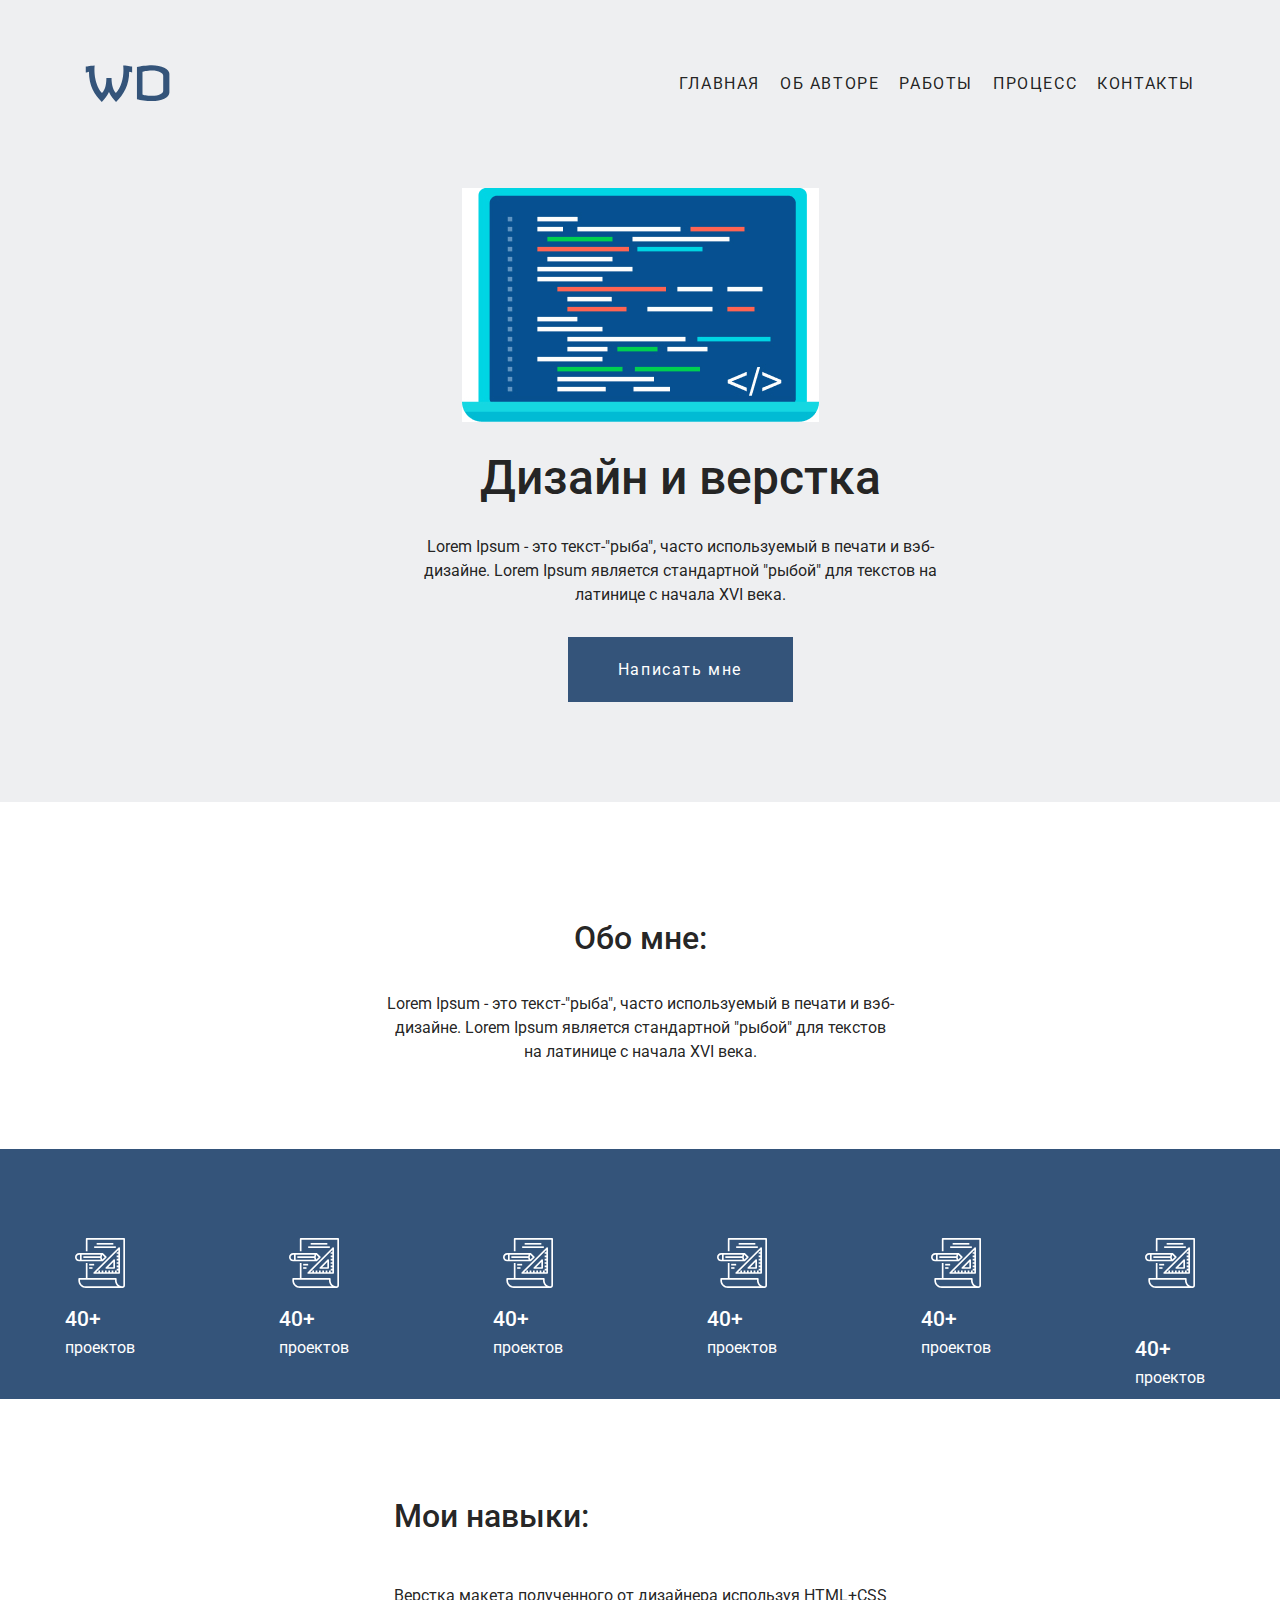
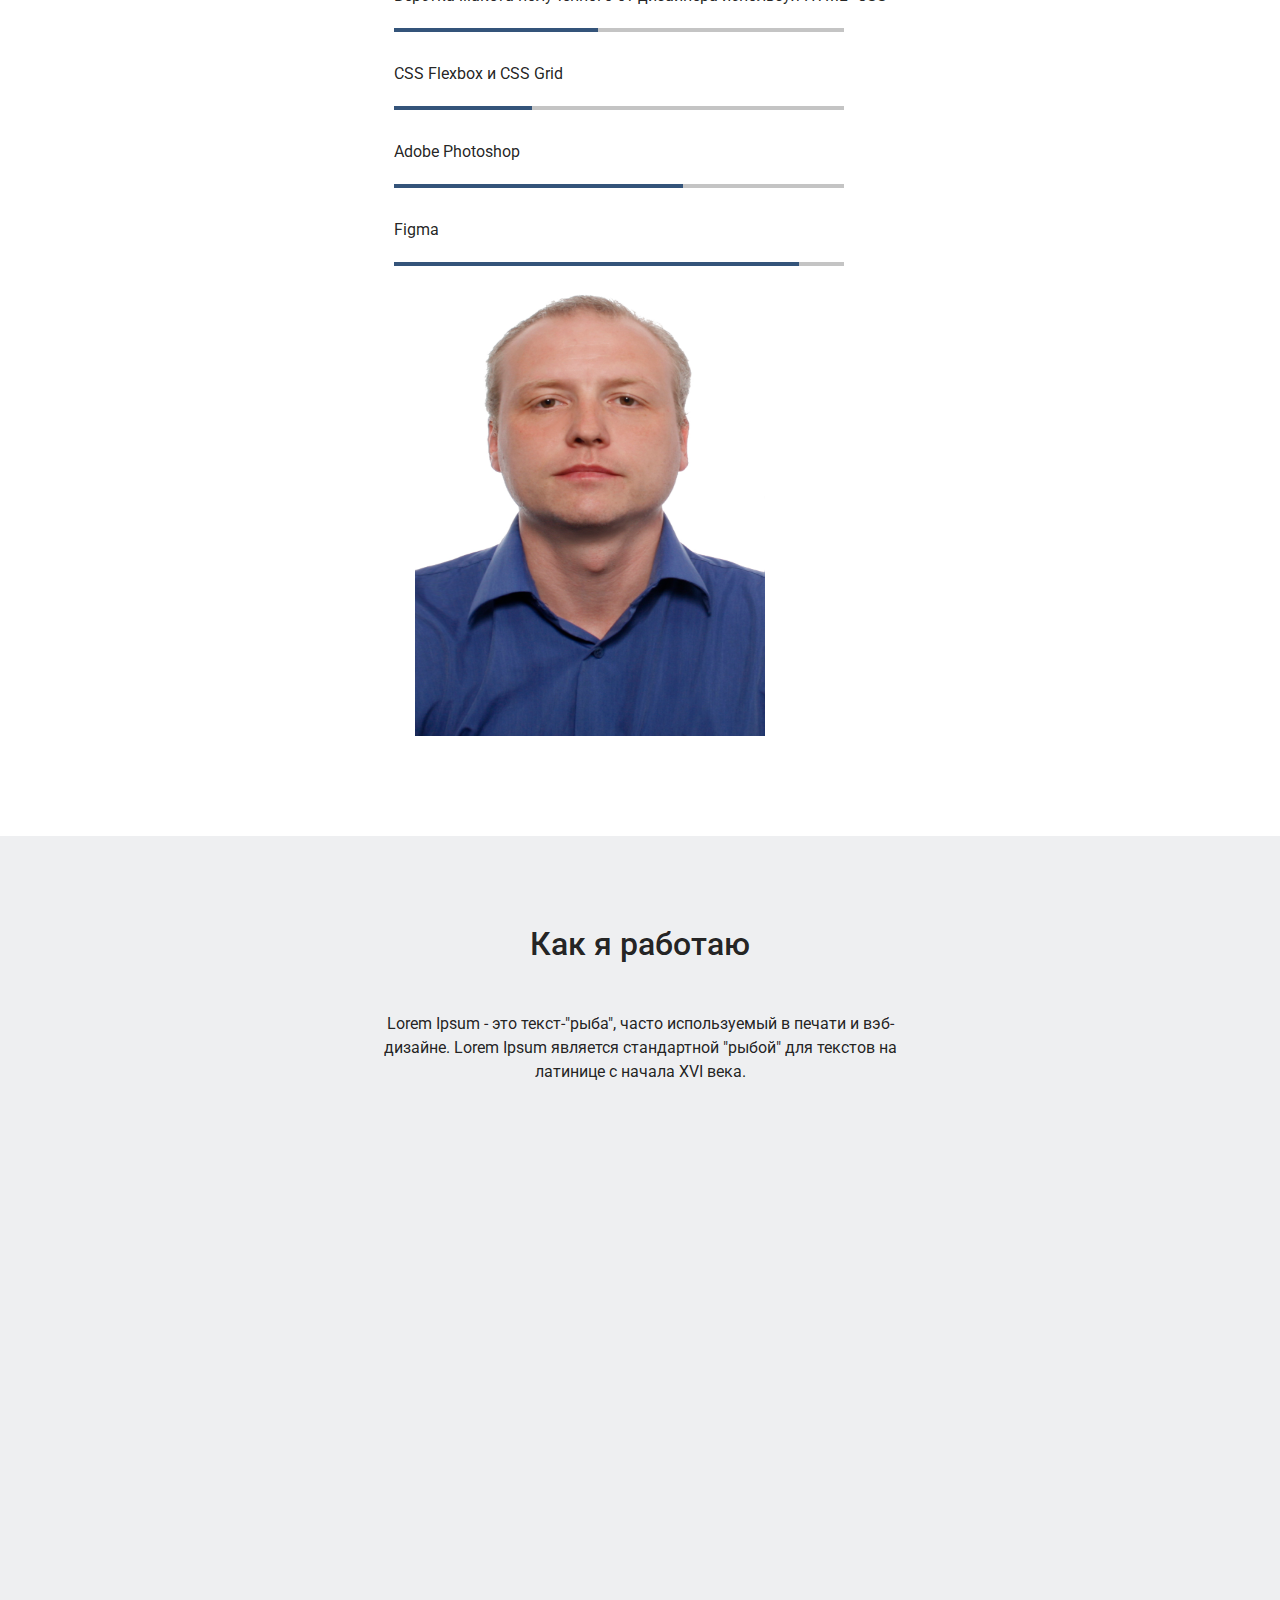
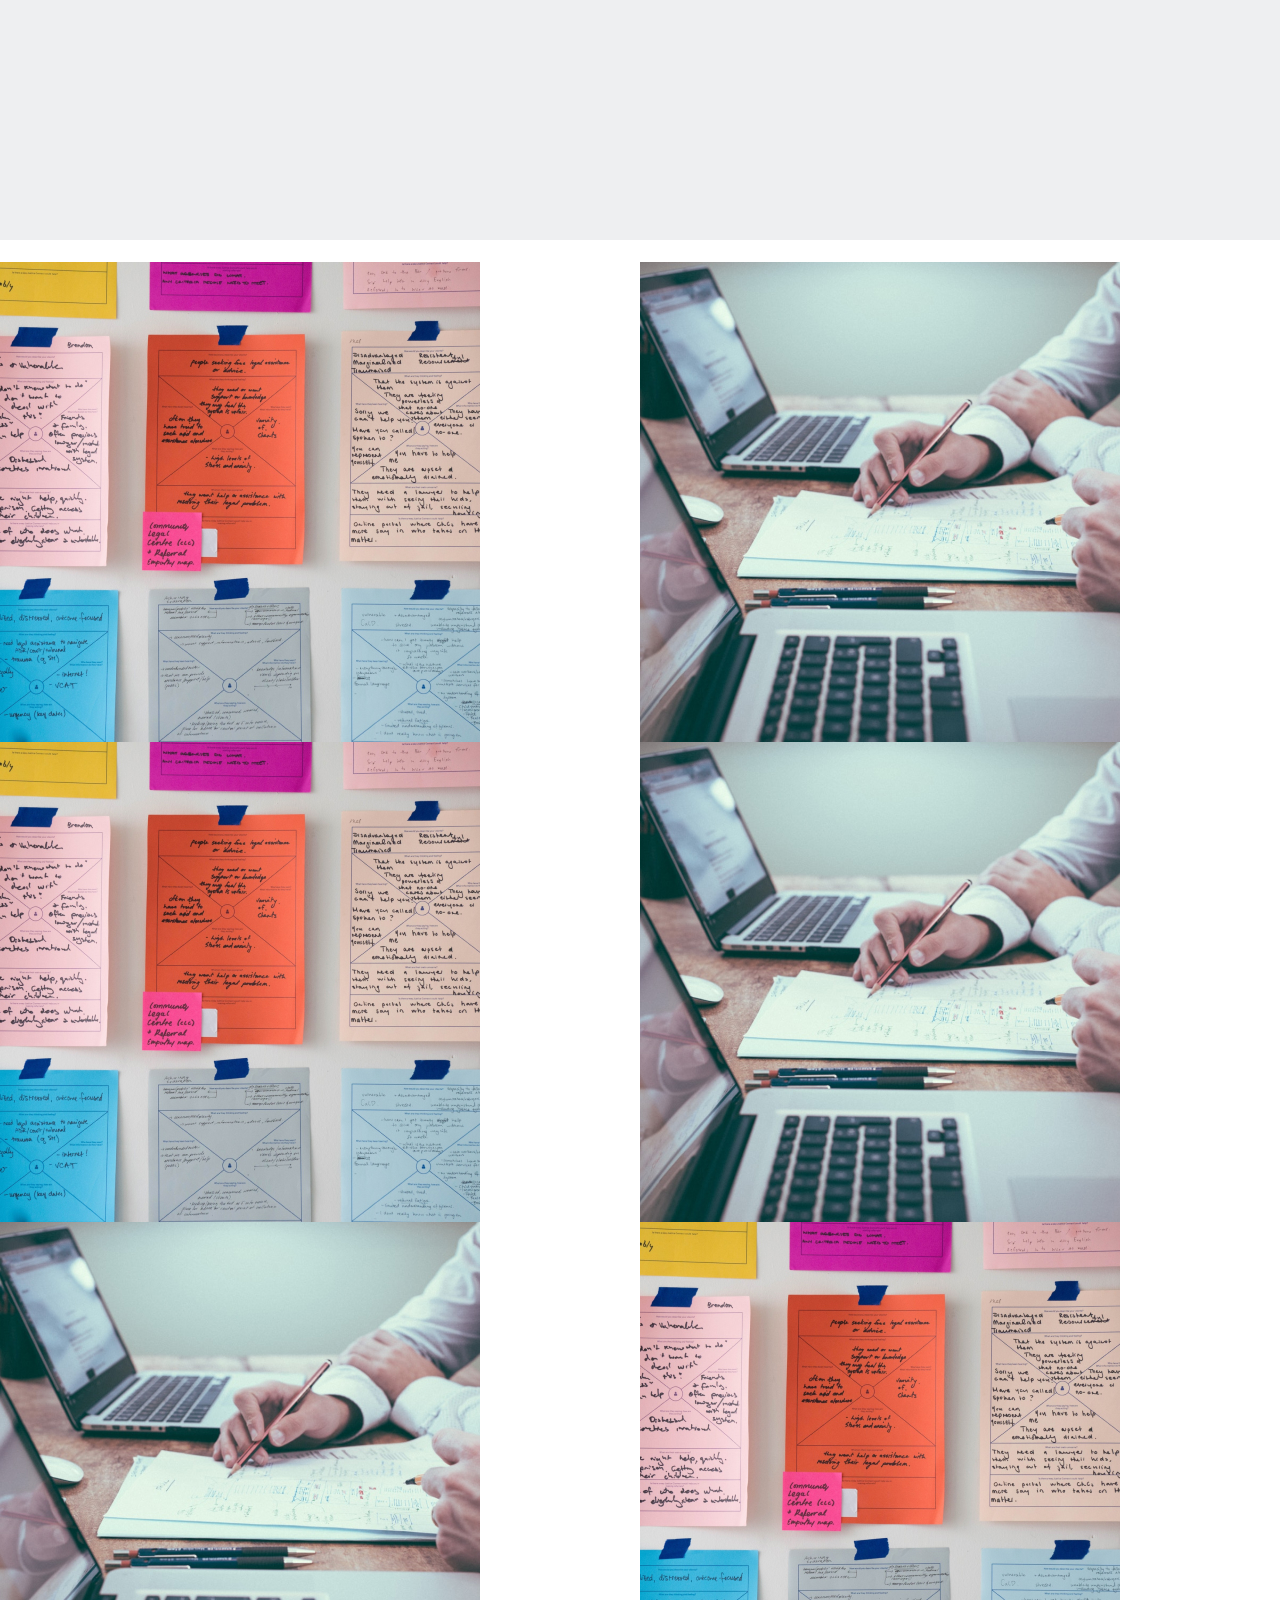
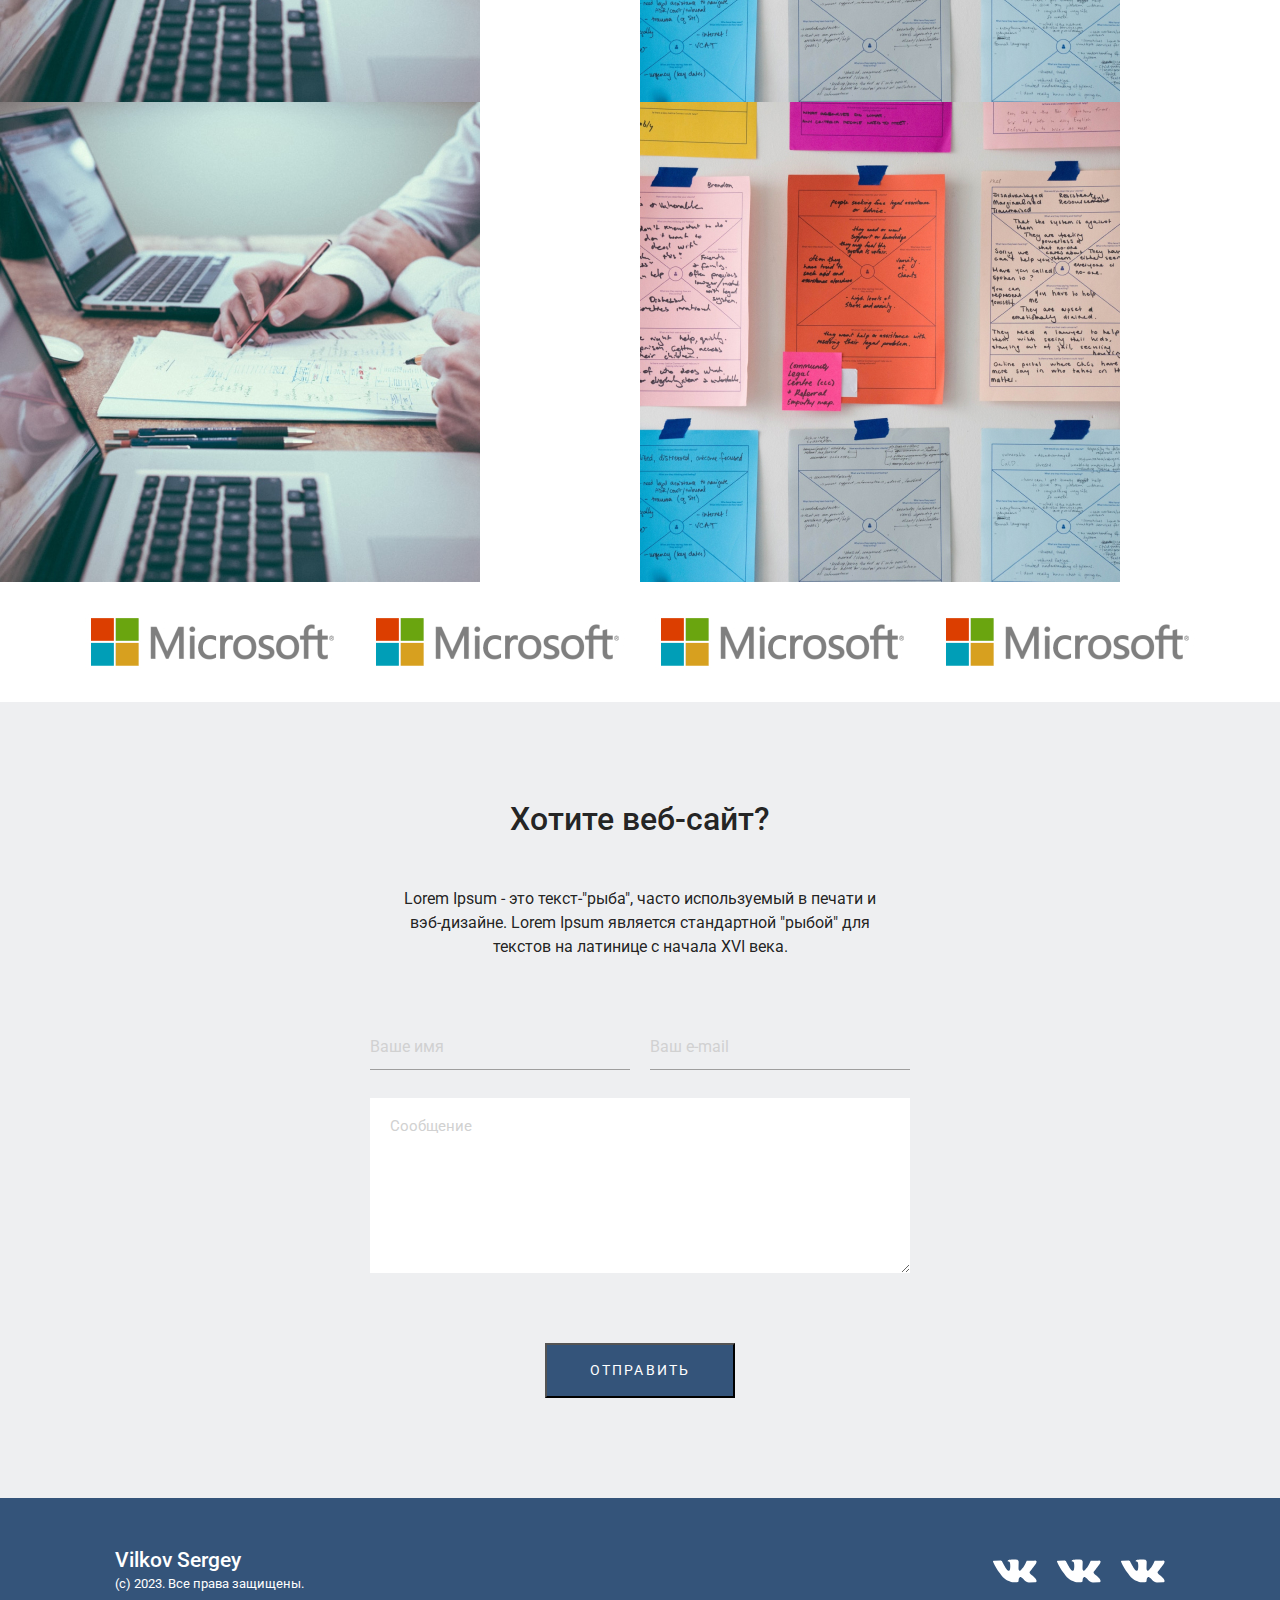
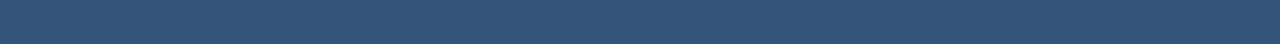
<file: index.html>
<!DOCTYPE html>
<html lang="en">
<head>
  <meta charset="UTF-8">
  <meta http-equiv="X-UA-Compatible" content="IE=edge">
  <meta name="viewport" content="width=device-width, initial-scale=1.0">
  <link rel="preconnect" href="https://fonts.googleapis.com">
  <link rel="preconnect" href="https://fonts.gstatic.com" crossorigin>
  <link href="https://fonts.googleapis.com/css2?family=Roboto:wght@400;500&display=swap" rel="stylesheet">
  <link href="https://fonts.googleapis.com/icon?family=Material+Icons" rel="stylesheet">
  <link rel="stylesheet" href="css/materialize.css">
  <link rel="stylesheet" href="css/style.css">
  <title>Sait_0.0.1_Practika</title>
</head>
<body>
  <!-- HEADER -->
  <header class="header" id="header">
    <div class="container__V">
      <div class="menu__iner">
        <div class="menu__iner_iner">
          <div class="logo">
            <img src="logo/WD.svg" alt="WD">
          </div>
          <ul class="nav">
            <li><a href="#header">Главная</a></li>
            <li><a href="#about-me">Об авторе</a></li>
            <li><a href="#numbers">Работы</a></li>
            <li><a href="#my__job">Процесс</a></li>
            <li><a href="#footer">Контакты</a></li>
          </ul>
        </div>
        <div class="first-screen__button">
          <div class="logo2">
            <img src="img/Frame.jpg" alt="Frame">
          </div>
          <div class="text__title">
            <h1 class="text__h1 text__h1_h1">Дизайн и верстка</h1>
            <p class="text__p text__p_p">Lorem Ipsum - это текст-"рыба", часто используемый в печати и вэб-дизайне. Lorem Ipsum является стандартной "рыбой" для текстов на латинице с начала XVI века.</p>
            
            <!-- Modal Structure -->
            <div id="modal1" class="modal">
            <div class="modal-content">
              <form action="" class="form__request_form">
                <input type="text" placeholder="Ваше имя" class="form__request_name">
                <input type="email" placeholder="Ваш e-mail" class="form__request_email">
                <textarea name="massage" id="massage" placeholder="Сообщение" class="form__request_message"></textarea>
                <button type="submit" class="form__request_btn">ОТПРАВИТЬ</button>
              </form>
            </div>
            <div class="modal-footer">
              <a href="#!" class="modal-close waves-effect waves-green btn-flat">Закрыть</a>
            </div>
            </div>
            <a class="text__title_btn modal-trigger" href="#modal1">Написать мне</a>
          </div>
        </div>
      </div>
    </div>
  </header>
  <!-- ABOUT-ME -->
  <section class="about-me" id="about-me">
    <div class="content">
      <div class="text__h2 about-me_h2">Обо мне:</div>
      <div class="text__p about-me_p">Lorem Ipsum - это текст-"рыба", часто используемый в печати и вэб-дизайне. Lorem Ipsum является стандартной "рыбой" для текстов на латинице с начала XVI века.</div>
    </div>
  </section>
  <!-- NUMBERS -->
  <section class="numbers" id="numbers">
    <div class="container__V">
      <div class="numbers__flex">
        <div class="numbers__item">
          <div class="numbers__logo">
            <img src="logo/project.svg" alt="project" class="numbers__logo_logo">
          </div>
          <div class="numbers__text">
            <h3 class="text__h3 numbers__h3">40+</h3>
            <p class="text__p numbers__p">проектов</p>
          </div>
        </div>
        <div class="numbers__item">
          <div class="numbers__logo">
            <img src="logo/project.svg" alt="project" class="numbers__logo_logo">
          </div>
          <div class="numbers__text">
            <h3 class="text__h3 numbers__h3">40+</h3>
            <p class="text__p numbers__p">проектов</p>
          </div>
        </div>
        <div class="numbers__item">
          <div class="numbers__logo">
            <img src="logo/project.svg" alt="project" class="numbers__logo_logo">
          </div>
          <div class="numbers__text">
            <h3 class="text__h3 numbers__h3">40+</h3>
            <p class="text__p numbers__p">проектов</p>
          </div>
        </div>
        <div class="numbers__item">
          <div class="numbers__logo">
            <img src="logo/project.svg" alt="project" class="numbers__logo_logo">
          </div>
          <div class="numbers__text">
            <h3 class="text__h3 numbers__h3">40+</h3>
            <p class="text__p numbers__p">проектов</p>
          </div>
        </div>
        <div class="numbers__item">
          <div class="numbers__logo">
            <img src="logo/project.svg" alt="project" class="numbers__logo_logo">
          </div>
          <div class="numbers__text">
            <h3 class="text__h3 numbers__h3">40+</h3>
            <p class="text__p numbers__p">проектов</p>
          </div>
        </div>
        <div class="numbers__item">
          <div class="numbers__logo">
            <img src="logo/project.svg" alt="project" class="numbers__logo_logo">
          </div>
          <div class="numbers__text">
            <h3 class="text__h3 numbers__h3">40+</h3>
            <p class="text__p numbers__p">проектов</p>
          </div>
        </div>
      </div>
    </div>
  </section>
  <!-- SKILLS -->
  <section class="skills" id="skills">
    <div class="container__V">
      <div class="skills__flex">
        <div class="skills__flex_list">
          <h2 class="text__h2 skills__h2">Мои навыки:</h2>
          <p class="text__p skills__p">Верстка макета полученного от дизайнера используя HTML+CSS</p>
          <div class="skills__progress_bar">
            <div class="skills__progress_bar_completed" style="width: 50%;"></div>
            <div class="stills__progress_bar_remaining" style="width: 60%;"></div>
          </div>
          <p class="text__p skills__p">CSS Flexbox и CSS Grid</p>
          <div class="skills__progress_bar">
            <div class="skills__progress_bar_completed" style="width: 40%;"></div>
            <div class="stills__progress_bar_remaining" style="width: 90%;"></div>
          </div>
          <p class="text__p skills__p">Adobe Photoshop</p>
          <div class="skills__progress_bar">
            <div class="skills__progress_bar_completed" style="width: 90%;"></div>
            <div class="stills__progress_bar_remaining" style="width: 50%;"></div>
          </div>
          <p class="text__p skills__p">Figma</p>
          <div class="skills__progress_bar">
            <div class="skills__progress_bar_completed" style="width: 90%;"></div>
            <div class="stills__progress_bar_remaining" style="width: 10%;"></div>
          </div>
        </div>
        <img class="skills__img" src="img/МОЕ_ФОТО.jpg" alt="myFoto">
      </div>
    </div>
  </section>
  <!-- MY__JOB -->
  <section class="my__job" id="my__job">
     <div class="container__V">
        <h2 class="text__h2 my__job_h2">Как я работаю</h2>
        <p class="text__p my__job_p">Lorem Ipsum - это текст-"рыба", часто используемый в печати и вэб-дизайне. Lorem Ipsum является стандартной "рыбой" для текстов на латинице с начала XVI века.</p>
        <div class="my__job_video">
          <div class="video-container">
            <iframe width="1110" height="600" src="//www.youtube.com/embed/Q8TXgCzxEnw?rel=0" frameborder="0" allowfullscreen></iframe>
          </div>
        </div>
      </div>
  </section>
  <!-- Projects -->
  <section class="projects">
    <div class="projects__grid">
      <div class="projects__grid_item">
        <img class="projects__img materialboxed" src="img/Rectangle_1.jpg" alt="projects__img">
      </div>
      <div class="projects__grid_item">
        <img class="projects__img materialboxed" src="img/Rectangle_2.jpg" alt="projects__img">
      </div>
      <div class="projects__grid_item">
        <img class="projects__img materialboxed" src="img/Rectangle_1.jpg" alt="projects__img">
      </div>
      <div class="projects__grid_item">
        <img class="projects__img materialboxed" src="img/Rectangle_2.jpg" alt="projects__img">
      </div>
      <div class="projects__grid_item">
        <img class="projects__img materialboxed" src="img/Rectangle_2.jpg" alt="projects__img">
      </div>
      <div class="projects__grid_item">
        <img class="projects__img materialboxed" src="img/Rectangle_1.jpg" alt="projects__img">
      </div>
      <div class="projects__grid_item">
        <img class="projects__img materialboxed" src="img/Rectangle_2.jpg" alt="projects__img">
      </div>
      <div class="projects__grid_item">
        <img class="projects__img materialboxed" src="img/Rectangle_1.jpg" alt="projects__img">
      </div>
    </div>
  </section>
  <!-- Clients -->
  <section class="clients">
    <div class="container__V">
      <div class="clients__flex">
        <img class="clients__img" src="img/clients.jpg" alt="clients__img">
        <img class="clients__img" src="img/clients.jpg" alt="clients__img">
        <img class="clients__img" src="img/clients.jpg" alt="clients__img">
        <img class="clients__img" src="img/clients.jpg" alt="clients__img">
      </div>
    </div>
  </section>
  <!-- Form__request -->
  <section class="form__request" id="form__request">
    <h2 class="text__h2 form__request_h2">Хотите веб-сайт?</h2>
    <p class="text__p form__request_p">Lorem Ipsum - это текст-"рыба", часто используемый в печати и вэб-дизайне. Lorem Ipsum является стандартной "рыбой" для текстов на латинице с начала XVI века.</p>
    <form action="" class="form__request_form">
      <input type="text" placeholder="Ваше имя" class="form__request_name">
      <input type="email" placeholder="Ваш e-mail" class="form__request_email">
      <textarea name="massage" id="massage" placeholder="Сообщение" class="form__request_message"></textarea>
      <button type="submit" class="form__request_btn">ОТПРАВИТЬ</button>
    </form>
  </section>
  <!-- Footer -->
  <footer class="footer" id="footer">
    <div class="container__V">
      <div class="footer__flex">
        <div class="footer__text">
          <p class="footer_name">Vilkov Sergey</p>
          <p class="footer_disk">(с) 2023. Все права защищены.</p>
        </div>
        <div class="footer_social">
          <a href="https://vk.com/vilkov75" target="_blank"><img src="img/vk-social.svg" alt="vk-social"></a>
          <a href="https://vk.com/vilkov75" target="_blank"><img src="img/vk-social.svg" alt="vk-social"></a>
          <a href="https://vk.com/vilkov75" target="_blank"><img src="img/vk-social.svg" alt="vk-social"></a>
        </div>
      </div>
    </div>
  </footer>
  <script type="text/javascript" src="js/materialize.min.js"></script>
  <script type="text/javascript" src="js/main.js"></script>
</body>
</html>
</file>
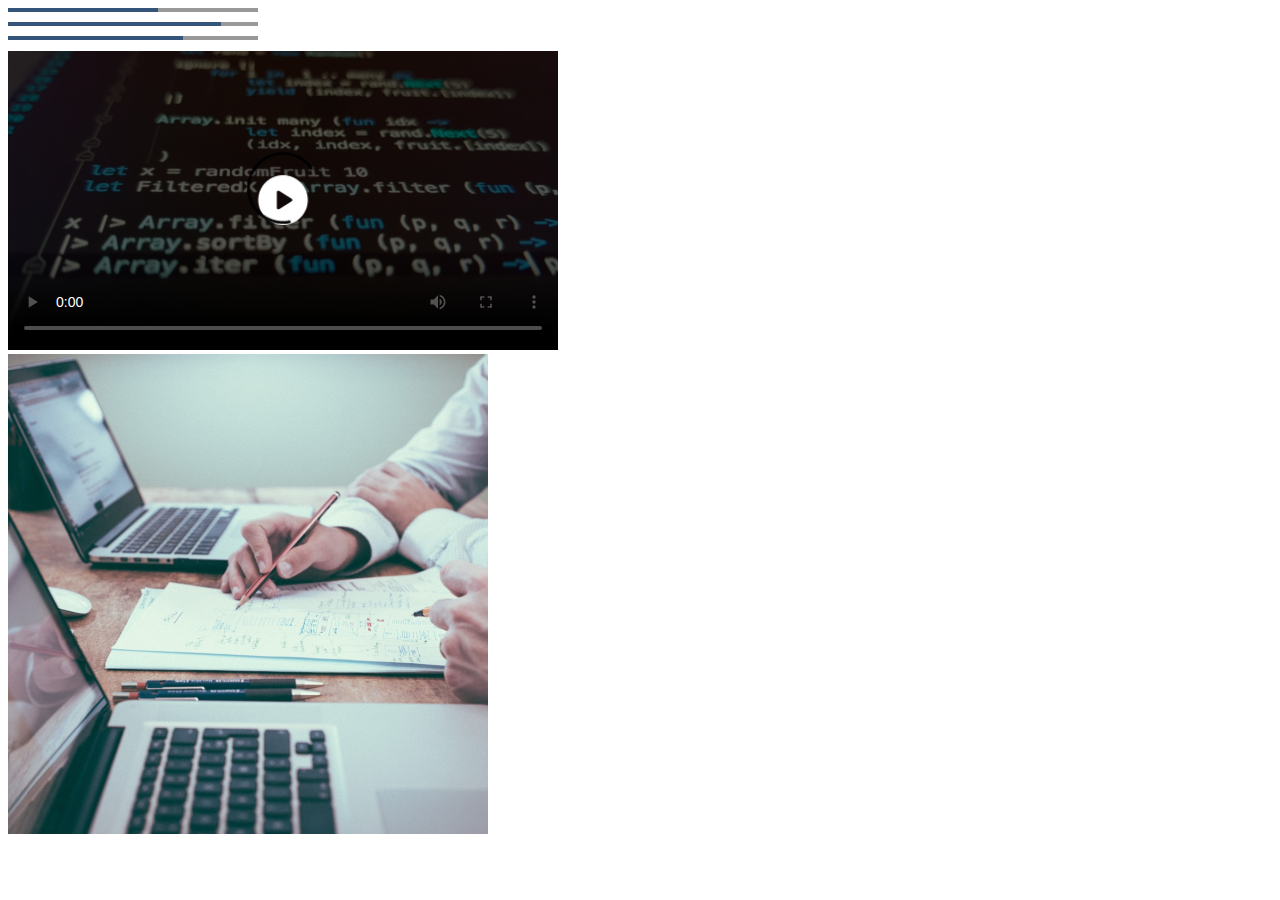
<file: Author/figma-course-examples-master/index.html>
<!DOCTYPE html>
<html lang="en">
<head>
  <meta charset="UTF-8">
  <meta http-equiv="X-UA-Compatible" content="IE=edge">
  <meta name="viewport" content="width=device-width, initial-scale=1.0">
  <title>Document</title>
  <link rel="stylesheet" href="style.css">
</head>
<body>

  <div class="progress-bar">
    <div class="progress-bar-completed" style="width: 60%"></div>
    <div class="progress-bar-remaining" style="width: 40%"></div>
  </div>

  <div class="progress-bar">
    <div class="progress-bar-completed" style="width: 85%"></div>
    <div class="progress-bar-remaining" style="width: 15%"></div>
  </div>

  <div class="progress-bar">
    <div class="progress-bar-completed" style="width: 70%"></div>
    <div class="progress-bar-remaining" style="width: 30%"></div>
  </div>

  <video width="550" height="300" controls poster="bg.png">
    <source src="" type='video/mp4; codecs="avc1.42E01E, mp4a.40.2"'>
    Тег video не поддерживается вашим браузером.
    <a href="">Скачайте видео</a>.
  </video>

  <a href="#">
    <div class="card">
      <img class="card-view-icon" src="view.svg">
      <div class="card-filter"></div>
    </div>
  </a>

</body>
</html>
</file>
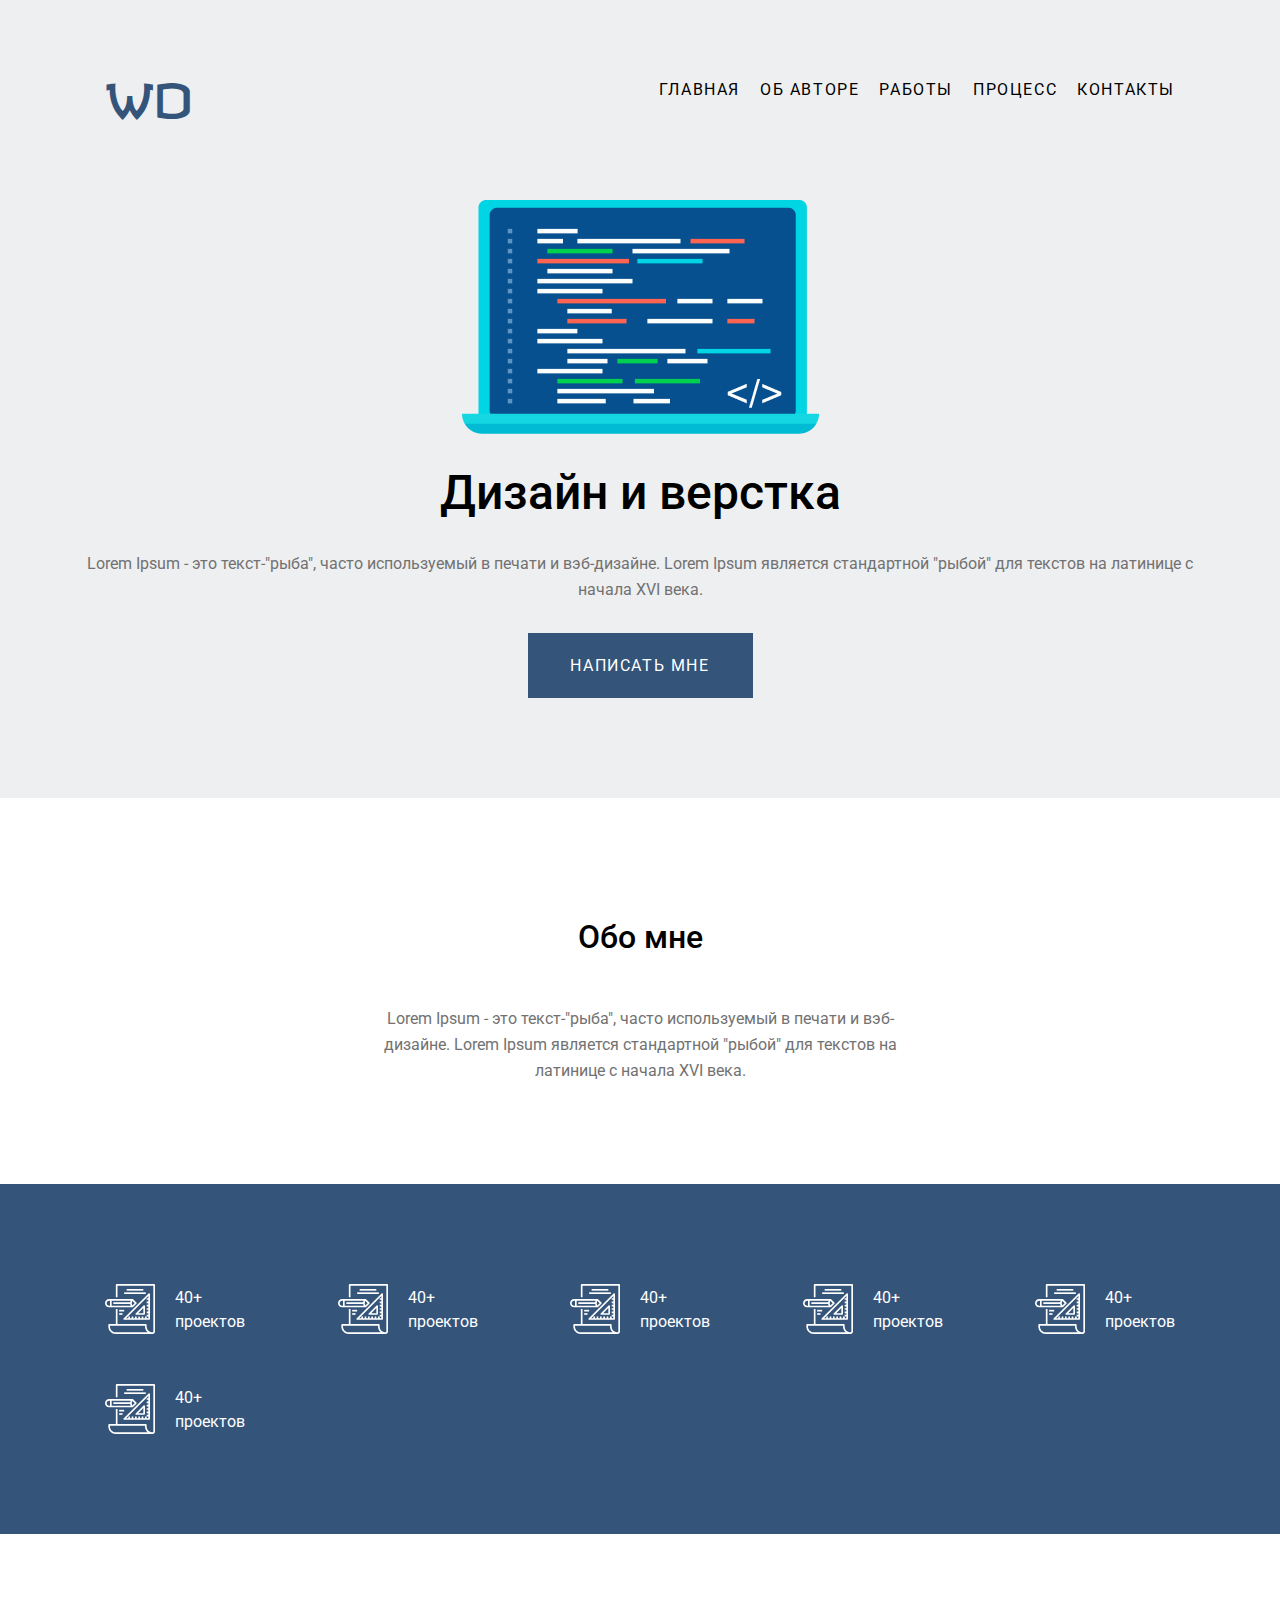
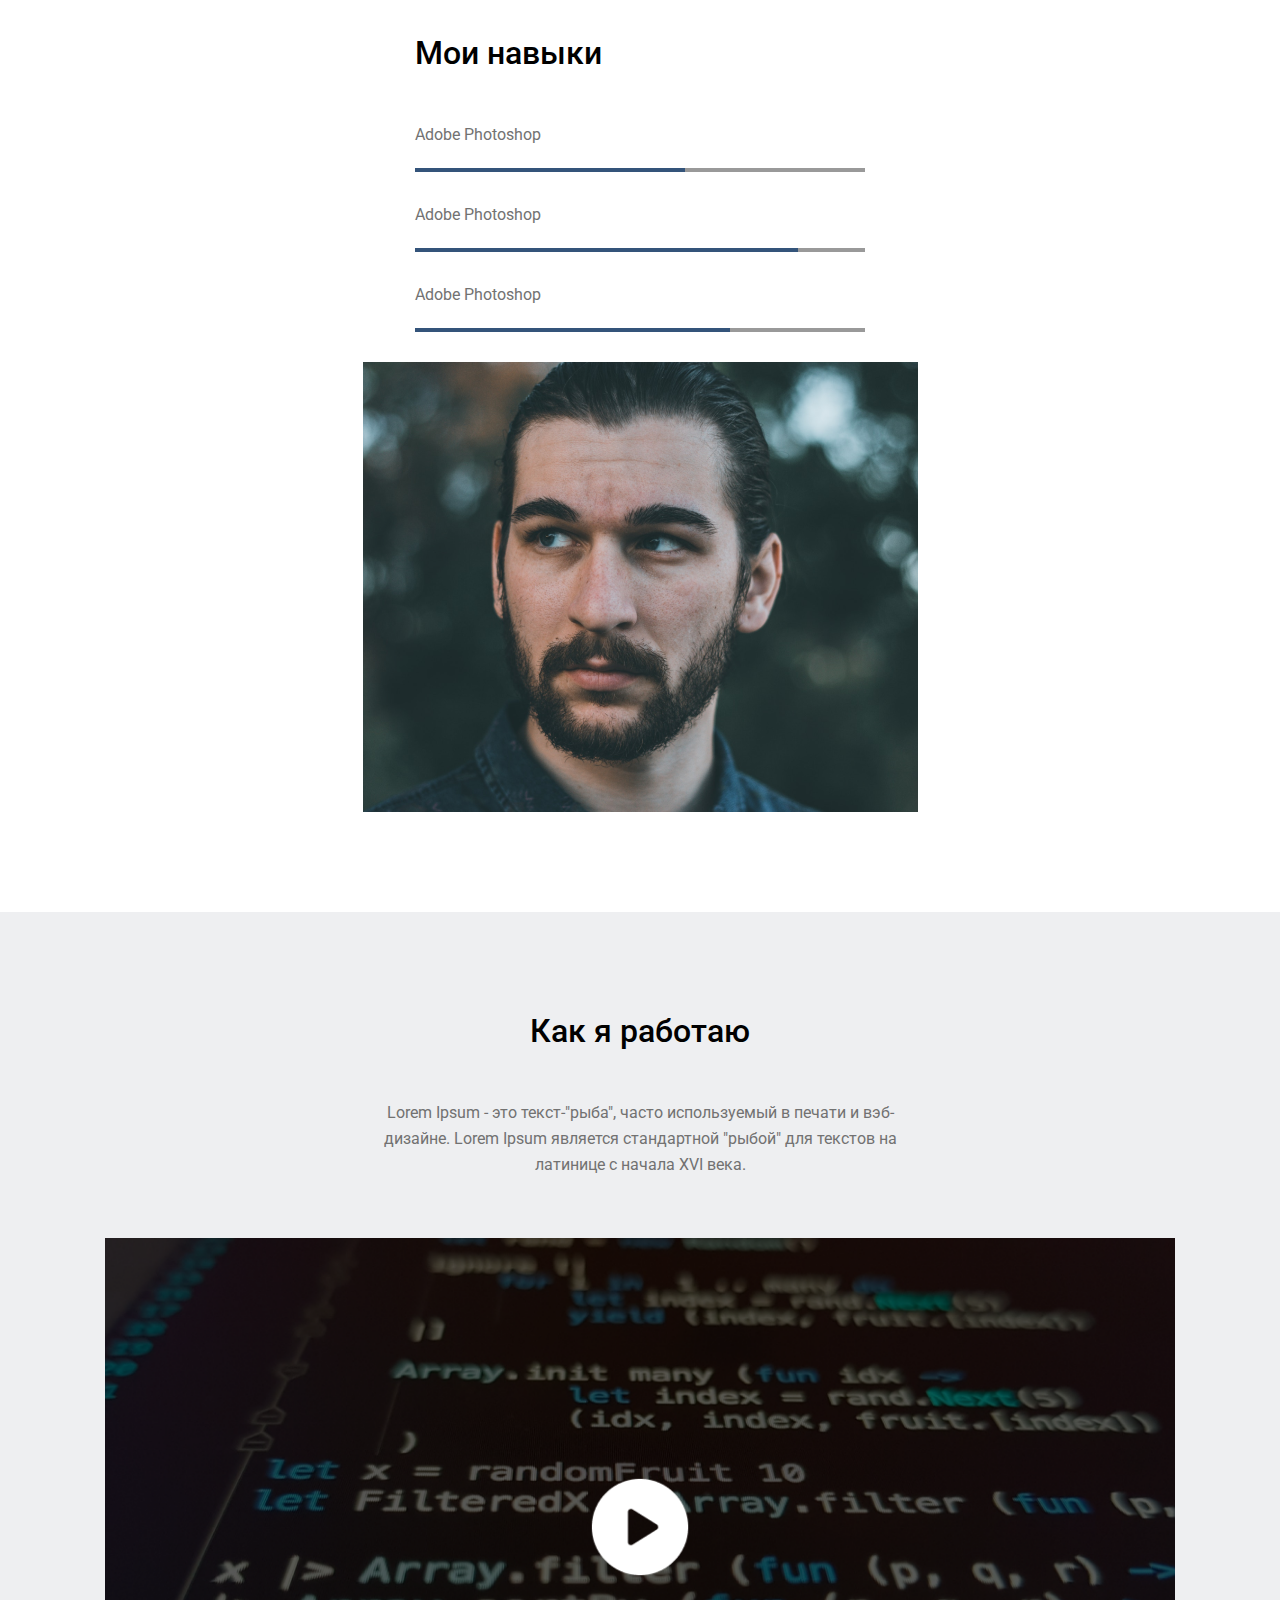
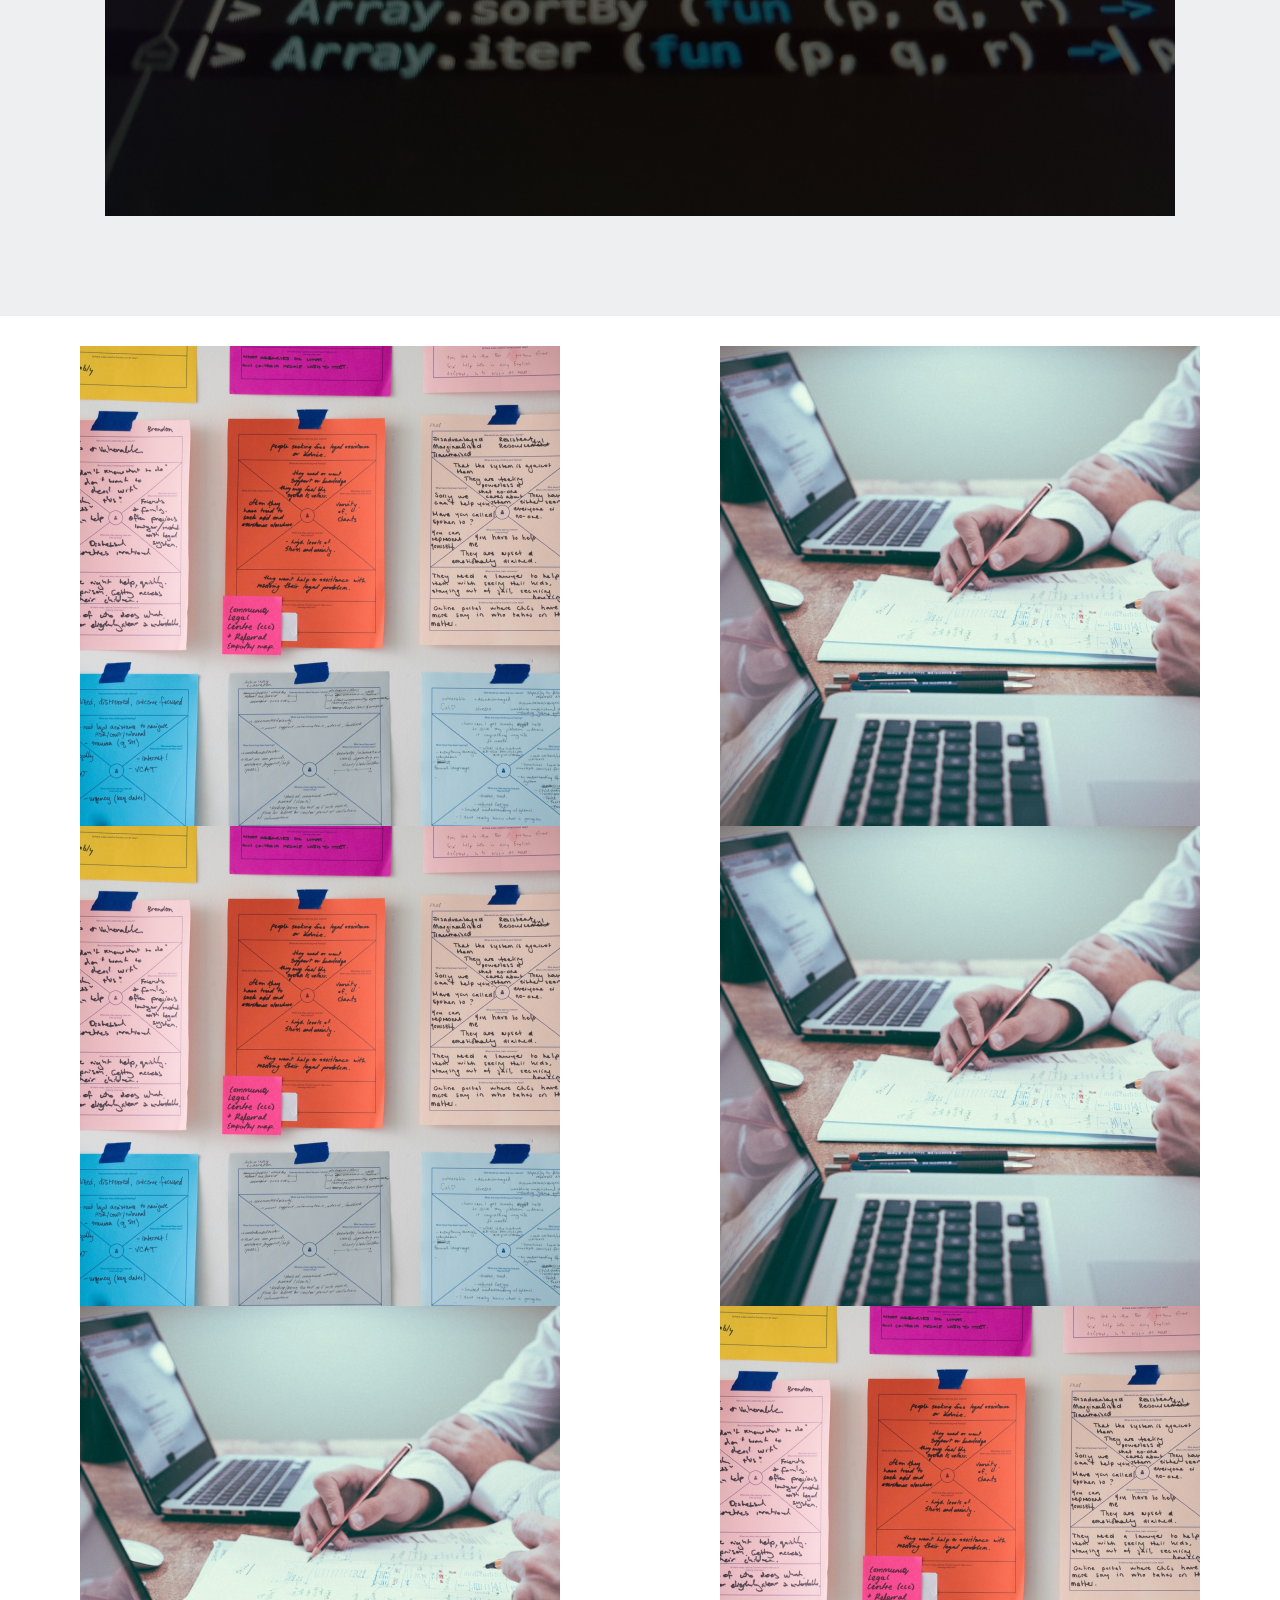
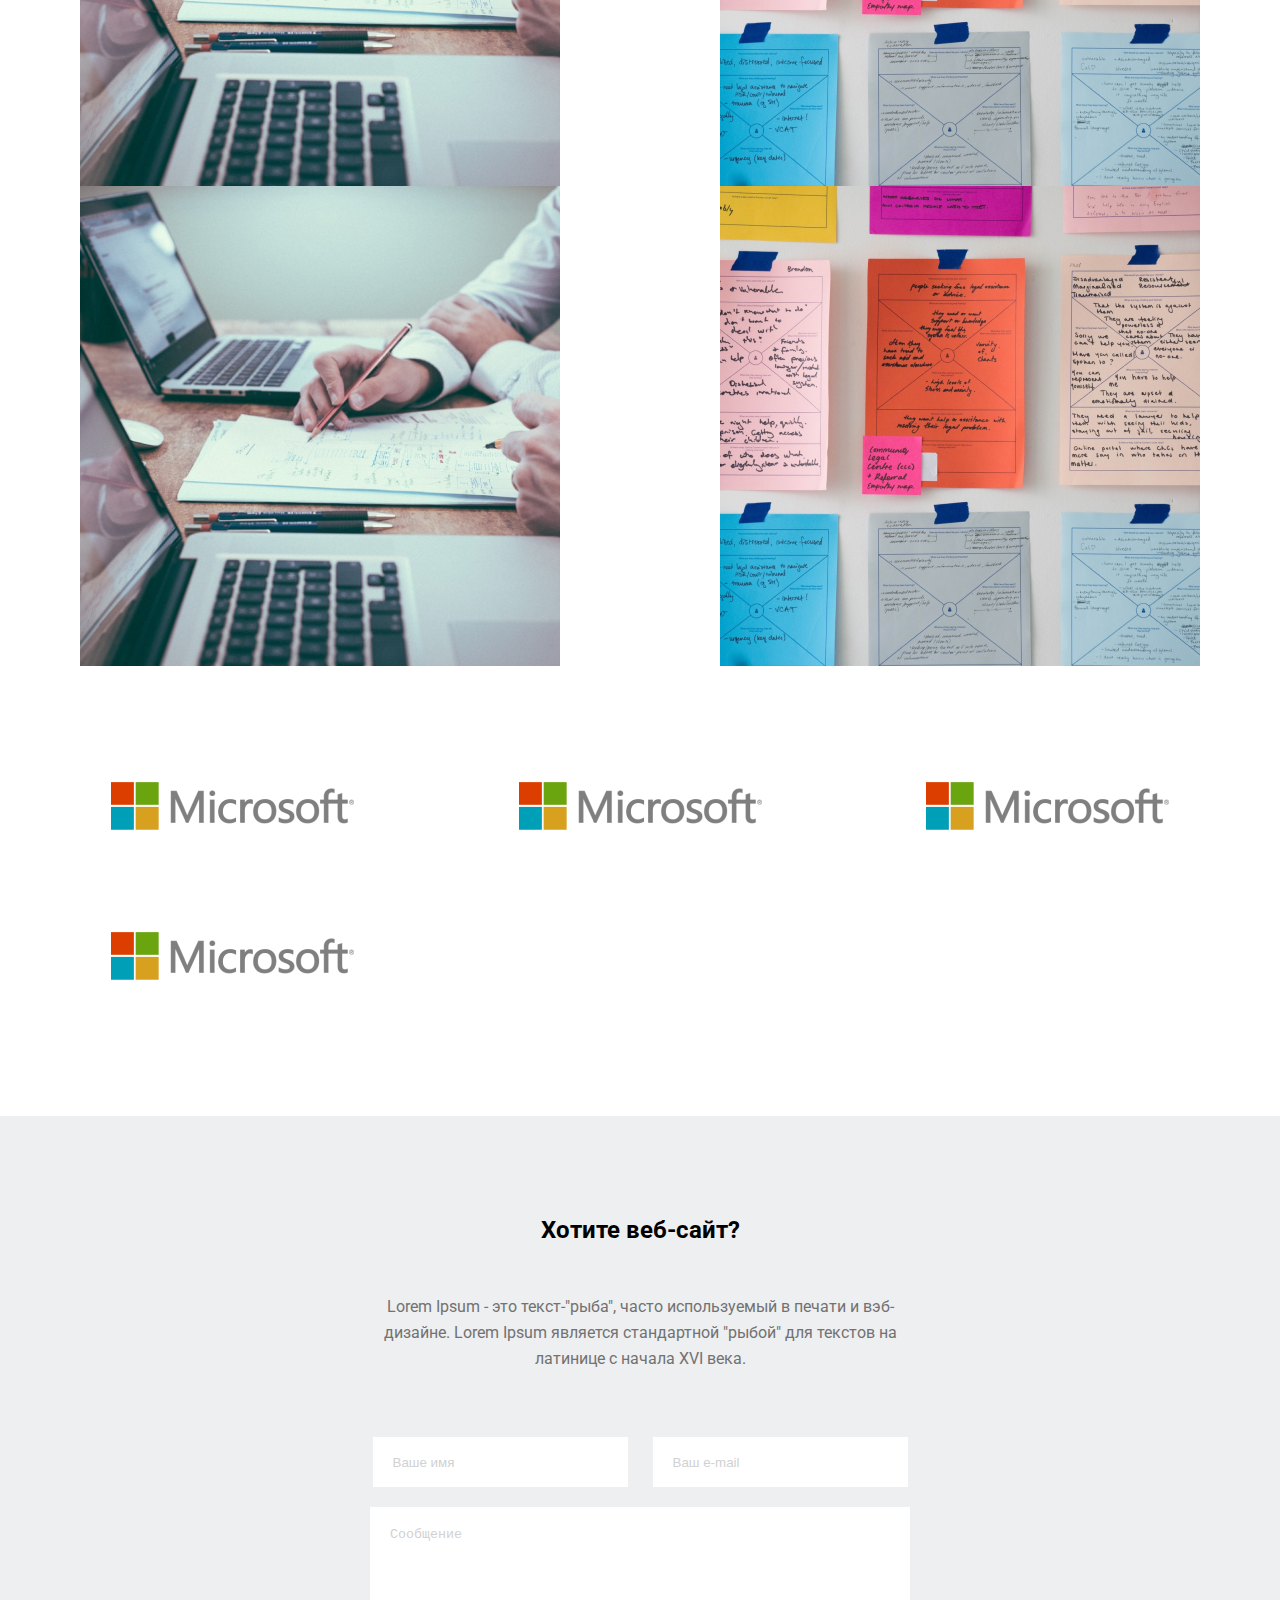
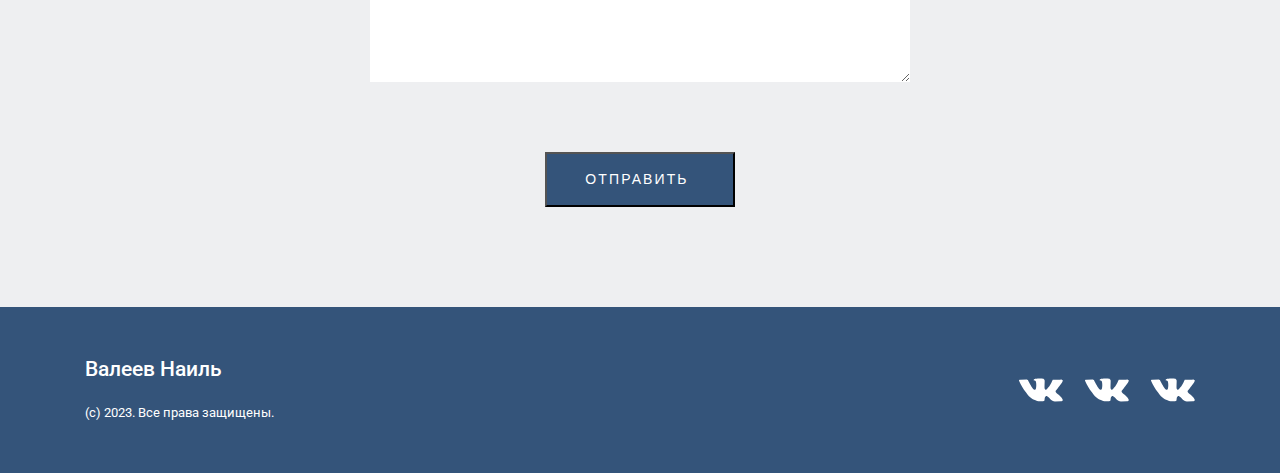
<file: Primer/Project for practice2.html>
<!DOCTYPE html>
<!-- saved from url=(0064)https://melxiory.github.io/portfolio_site/?Message=#form-request -->
<html lang="en"><head><meta http-equiv="Content-Type" content="text/html; charset=UTF-8">
    
    <meta http-equiv="X-UA-Compatible" content="IE=edge">
    <meta name="viewport" content="width=device-width, initial-scale=1.0">
    <link rel="preconnect" href="https://fonts.googleapis.com/">
    <link rel="preconnect" href="https://fonts.gstatic.com/" crossorigin="">
    <link href="./Project for practice2_files/css2" rel="stylesheet">
    <link href="./Project for practice2_files/icon" rel="stylesheet">
    <link type="text/css" rel="stylesheet" href="./Project for practice2_files/materialize.css" media="screen,projection">
    <link rel="stylesheet" href="./Project for practice2_files/style.css">
    <title>Project for practice</title>
  <style type="text/css" id="Documents_extension_style">@keyframes documents_linkInserted { from{ clip:rect(1px, auto, auto, auto); }to{ clip:rect(0px, auto, auto, auto); } }@-webkit-keyframes documents_linkInserted { from{ clip:rect(1px, auto, auto, auto); }to{ clip:rect(0px, auto, auto, auto); } }a { animation: documents_linkInserted 1ms; -webkit-animation: documents_linkInserted 1ms; }</style></head>
  <body>
    <header class="header" id="header">
      <div class="container">
        <div class="header__title">
          <p class="header__title-logo">WD</p>
          <nav class="header__title-nav">
            <p class="header__nav-p"><a href="https://melxiory.github.io/portfolio_site/?Message=#header">ГЛАВНАЯ</a></p>
            <p class="header__nav-p"><a href="https://melxiory.github.io/portfolio_site/?Message=#about-me">ОБ АВТОРЕ</a></p>
            <p class="header__nav-p"><a href="https://melxiory.github.io/portfolio_site/?Message=#projects">РАБОТЫ</a></p>
            <p class="header__nav-p"><a href="https://melxiory.github.io/portfolio_site/?Message=#process">ПРОЦЕСС</a></p>
            <p class="header__nav-p"><a href="https://melxiory.github.io/portfolio_site/?Message=#footer">КОНТАКТЫ</a></p>
          </nav>
        </div>
        <div class="header__content">
          <img src="./Project for practice2_files/title_img.png" alt="TitleImg" class="header__img">
          <div class="header__content-request">
            <h1 class="text-h1 header__h1">Дизайн и верстка</h1>
            <p class="text-p header__p">
              Lorem Ipsum - это текст-"рыба", часто используемый в печати и
              вэб-дизайне. Lorem Ipsum является стандартной "рыбой" для текстов
              на латинице с начала XVI века.
            </p>
            <a href="https://melxiory.github.io/portfolio_site/?Message=#form-request" class="header__btn">НАПИСАТЬ МНЕ</a>
          </div>
        </div>
      </div>
    </header>

    <section class="about-me" id="about-me">
      <div class="about-me__content">
        <div class="text-h2 about-me__h2">Обо мне</div>
        <div class="text-p about-me__p">
          Lorem Ipsum - это текст-"рыба", часто используемый в печати и
          вэб-дизайне. Lorem Ipsum является стандартной "рыбой" для текстов на
          латинице с начала XVI века.
        </div>
      </div>
      <div class="about-me__projects" id="projects">
        <div class="container">
          <div class="about-me__projects-items">
            <div class="about-me__project">
              <img src="./Project for practice2_files/about-me_project_icon.svg" alt="" class="about-me__icon">
              <div class="about-me__text">
                <p class="nubm-projects">40+</p>
                <p class="text-project">проектов</p>
              </div>
            </div>
            <div class="about-me__project">
              <img src="./Project for practice2_files/about-me_project_icon.svg" alt="" class="about-me__icon">
              <div class="about-me__text">
                <p class="nubm-projects">40+</p>
                <p class="text-project">проектов</p>
              </div>
            </div>
            <div class="about-me__project">
              <img src="./Project for practice2_files/about-me_project_icon.svg" alt="" class="about-me__icon">
              <div class="about-me__text">
                <p class="nubm-projects">40+</p>
                <p class="text-project">проектов</p>
              </div>
            </div>
            <div class="about-me__project">
              <img src="./Project for practice2_files/about-me_project_icon.svg" alt="" class="about-me__icon">
              <div class="about-me__text">
                <p class="nubm-projects">40+</p>
                <p class="text-project">проектов</p>
              </div>
            </div>
            <div class="about-me__project">
              <img src="./Project for practice2_files/about-me_project_icon.svg" alt="" class="about-me__icon">
              <div class="about-me__text">
                <p class="nubm-projects">40+</p>
                <p class="text-project">проектов</p>
              </div>
            </div>
            <div class="about-me__project">
              <img src="./Project for practice2_files/about-me_project_icon.svg" alt="" class="about-me__icon">
              <div class="about-me__text">
                <p class="nubm-projects">40+</p>
                <p class="text-project">проектов</p>
              </div>
            </div>
          </div>
        </div>
      </div>
    </section>

    <section class="skills">
      <div class="container">
        <div class="skills__flex">
          <div class="skills__skills-list">
            <h2 class="text-h2 skills__h2">Мои навыки</h2>
            <p class="text-p skills__label">Adobe Photoshop</p>
            <div class="skills__progress-bar">
              <div class="progress-bar-completed" style="width: 60%"></div>
              <div class="progress-bar-remaining" style="width: 40%"></div>
            </div>
            <p class="text-p skills__label">Adobe Photoshop</p>
            <div class="skills__progress-bar">
              <div class="progress-bar-completed" style="width: 85%"></div>
              <div class="progress-bar-remaining" style="width: 15%"></div>
            </div>
            <p class="text-p skills__label">Adobe Photoshop</p>
            <div class="skills__progress-bar">
              <div class="progress-bar-completed" style="width: 70%"></div>
              <div class="progress-bar-remaining" style="width: 30%"></div>
            </div>
          </div>
          <img src="./Project for practice2_files/skills_img.png" alt="skills_img" class="skills__img">
        </div>
      </div>
    </section>

    <section class="video-job" id="process">
      <div class="container">
        <h2 class="text-h2 video-job__h2">Как я работаю</h2>
        <p class="text-p video-job__p">
          Lorem Ipsum - это текст-"рыба", часто используемый в печати и
          вэб-дизайне. Lorem Ipsum является стандартной "рыбой" для текстов на
          латинице с начала XVI века.
        </p>
        <img src="./Project for practice2_files/bg.png" alt="video-job-image" class="video-job__img">
      </div>
    </section>

    <section class="project">
      <div class="project__grid">
        <div class="material-placeholder"><div class="project__grid-item materialboxed">
          <img src="./Project for practice2_files/project_img_1.jpg" alt="projects_img" class="project__img">
          <img src="./Project for practice2_files/view.svg" alt="" class="project__eye">
          <div class="project__img-filter"></div>
        </div></div>
        <div class="material-placeholder"><div class="project__grid-item materialboxed">
          <img src="./Project for practice2_files/project_img_2.jpg" alt="projects_img" class="project__img">
          <img src="./Project for practice2_files/view.svg" alt="" class="project__eye">
          <div class="project__img-filter"></div>
        </div></div>
        <div class="material-placeholder"><div class="project__grid-item materialboxed">
          <img src="./Project for practice2_files/project_img_1.jpg" alt="projects_img" class="project__img">
          <img src="./Project for practice2_files/view.svg" alt="" class="project__eye">
          <div class="project__img-filter"></div>
        </div></div>
        <div class="material-placeholder"><div class="project__grid-item materialboxed">
          <img src="./Project for practice2_files/project_img_2.jpg" alt="projects_img" class="project__img">
          <img src="./Project for practice2_files/view.svg" alt="" class="project__eye">
          <div class="project__img-filter"></div>
        </div></div>
        <div class="material-placeholder"><div class="project__grid-item materialboxed">
          <img src="./Project for practice2_files/project_img_2.jpg" alt="projects_img" class="project__img">
          <img src="./Project for practice2_files/view.svg" alt="" class="project__eye">
          <div class="project__img-filter"></div>
        </div></div>
        <div class="material-placeholder"><div class="project__grid-item materialboxed">
          <img src="./Project for practice2_files/project_img_1.jpg" alt="projects_img" class="project__img">
          <img src="./Project for practice2_files/view.svg" alt="" class="project__eye">
          <div class="project__img-filter"></div>
        </div></div>
        <div class="material-placeholder"><div class="project__grid-item materialboxed">
          <img src="./Project for practice2_files/project_img_2.jpg" alt="projects_img" class="project__img">
          <img src="./Project for practice2_files/view.svg" alt="" class="project__eye">
          <div class="project__img-filter"></div>
        </div></div>
        <div class="material-placeholder"><div class="project__grid-item materialboxed">
          <img src="./Project for practice2_files/project_img_1.jpg" alt="projects_img" class="project__img">
          <img src="./Project for practice2_files/view.svg" alt="" class="project__eye">
          <div class="project__img-filter"></div>
        </div></div>
      </div>
    </section>

    <section class="clients">
      <div class="container">
        <div class="clients__flex">
          <div class="clients__flex-item">
            <a href="https://www.microsoft.com/ru-ru" target="_blank"><img src="./Project for practice2_files/client_icon.png" alt="Client" class="client__img"></a>
          </div>
          <div class="clients__flex-item">
            <a href="https://www.microsoft.com/ru-ru" target="_blank"><img src="./Project for practice2_files/client_icon.png" alt="Client" class="client__img"></a>
          </div>
          <div class="clients__flex-item">
            <a href="https://www.microsoft.com/ru-ru" target="_blank"><img src="./Project for practice2_files/client_icon.png" alt="Client" class="client__img"></a>
          </div>
          <div class="clients__flex-item">
            <a href="https://www.microsoft.com/ru-ru" target="_blank"><img src="./Project for practice2_files/client_icon.png" alt="Client" class="client__img"></a>
          </div>
        </div>
      </div>
    </section>

    <section class="form-request" id="form-request">
      <h2 class="test-h2 form-request__h2">Хотите веб-сайт?</h2>
      <p class="text-p form-request__p">
        Lorem Ipsum - это текст-"рыба", часто используемый в печати и
        вэб-дизайне. Lorem Ipsum является стандартной "рыбой" для текстов на
        латинице с начала XVI века.
      </p>
      <form action="https://melxiory.github.io/portfolio_site/?Message=" class="form-request__form">
        <input type="text" placeholder="Ваше имя" class="form-request__input-name">
        <input type="email" class="form-request__input-email" placeholder="Ваш e-mail">
        <textarea name="Message" id="message" placeholder="Сообщение" class="form-request__text"></textarea>
        <button type="submit" class="form-request__btn">ОТПРАВИТЬ</button>
      </form>
    </section>

    <footer class="footer" id="footer">
      <div class="container">
        <div class="footer__grid">
          <div class="footer__text">
            <p class="footer__name">Валеев Наиль</p>
            <p class="footer__disc">(с) 2023. Все права защищены.</p>
          </div>
          <div class="footer__social">
            <a href="https://vk.com/melxiory" target="_blank"><img src="./Project for practice2_files/social.svg" alt="Social"></a>
            <a href="https://vk.com/melxiory" target="_blank"><img src="./Project for practice2_files/social.svg" alt="Social"></a>
            <a href="https://vk.com/melxiory" target="_blank"><img src="./Project for practice2_files/social.svg" alt="Social"></a>
          </div>
        </div>
      </div>
    </footer>

    
    <script type="text/javascript" src="./Project for practice2_files/materialize.min.js"></script>
    <script type="text/javascript" src="./Project for practice2_files/main.js"></script>
  

</body></html>
</file>
<file: css/style.css>
html {
  box-sizing: border-box;
}
*, *::before, *::after {
  box-sizing: inherit;
}
img {
  display: block;
  max-width: 100%;
}
h1, h2, h3, h4, h5, h6, p {
  margin: 0;
  padding: 0;
}
body {
  margin: 0;
  font-family: 'Roboto', sans-serif;
  font-weight: 400;
}
.container__V {
  max-width: 1150px;
  margin: 0 auto;
}
:root {
  --Rectangle_color: #EEEFF1;
  --Rectangle2_color: #34547A;
  --White-color: #fff;
}
.text__h1 {
  font-family: 'Roboto', sans-serif;
  font-weight: 500;
  font-size: 48px;
}
.text__h2 {
  font-family: 'Roboto', sans-serif;
  font-weight: 500;
  font-size: 32px;
}
.text__h3 {
  font-family: 'Roboto', sans-serif;
  font-weight: 500;
  font-size: 21px;
}
.text__p {
  font-family: 'Roboto', sans-serif;
  font-weight: 400;
  font-size: 16px;
}
/* Start header */
/* ----------------------------------- */
.header {
  min-height: 700px;
  padding: 60px 0 150px;
  background-color: var(--Rectangle_color);
}
.menu__iner_iner {
  display: flex;
  justify-content: space-between;
  align-items: center;
  margin-bottom: 130px;
}
.logo {
  font-weight: 400;
  font-size: 48px;
  line-height: 60px;
}
.nav {
  display: flex;
  list-style: none;
  align-items: center;
  gap: 42px;
  font-family: 'Roboto', sans-serif;
  font-weight: 400;
  font-size: 16px;
  line-height: 26px;
  height: 16px;
  letter-spacing: 0.1em;
}
.nav li a {
  text-transform: uppercase;
  text-decoration: none;
  padding: 10px 10px 10px;
  color: inherit;
}
.nav li a:last-child {
  padding-right: 0;
} 
.nav li a:hover {
  color: var(--Rectangle2_color);
}
.first-screen__button {
  display: flex;
  justify-content: space-between;
  align-items: center;
}
.logo2 {
  margin-right: 130px;
  margin-left: 80px;
  width: 357px;
  height: 234px;
}
.text__title {
  padding-left: 80px;
}
.text__h1_h1 {
  margin-bottom: 60px;
}
.text__p_p {
  max-width: 520px;
  margin-bottom: 60px;
}
.text__title_btn {
  display: inline-block;
  border: none;
  background-color: var(--Rectangle2_color);
  text-decoration: none;
  color: #fff;
  font-size: 16px;
  line-height: 26px;
  text-align: center;
  letter-spacing: 0.1em;
  padding: 20px 0 0 0;
  width: 225px;
  height: 65px;
}
.text__title_btn:hover {
  background-color: red;
}
@media screen and (max-width: 1280px) {
  .header {
    padding-bottom: 100px;
  }
  .menu__iner_iner {
    padding: 0 20px;
    margin-bottom: 80px;
  }
  .nav {
    gap: 10px;
  }
  .first-screen__button {
    display: flex;
    flex-direction: column;
    justify-content: center;
    text-align: center;
    margin: 0 auto;
  }
  .logo2 {
    margin: 0 auto 30px;
    width: 357px;
    height: 234px;
  }
  .text__h1_h1 {
    margin: 0 auto 30px;
  }
  .text__p_p {
    margin: 0 auto 30px;
  }
}
@media screen and (max-width: 768px) {
  .logo2 {
    margin-bottom: 30px;
  }
  
  .first-screen__button {
    flex-direction: column;
    justify-content: center;
  }
  .nav {
    flex-direction: column;
    justify-content: center;
  }
  .text__h1_h1 {
    font-size: 30px;
    line-height: 40px;
  }
  .text__p_p {
    font-size: 10px;
    line-height: 16px;
  }
}
/* End header */
/* ------------------------------------ */
/* Start section - about-me */
.about-me {
  margin-bottom: 111px;
}
.content {
  display: flex;
  flex-direction: column;
  text-align: center;
  width: 510px;
  height: 147px;
  margin: 0 auto;
}
.about-me_h2 {
  padding-top: 112px;
  margin-bottom: 30px;
}
.about-me_p {
  padding-bottom: 100px;
}
/* End section - about-me */
/* ---------------------------------------- */
/* Start section - numbers */
.numbers {
  margin-top: 200px;
  background-color: var(--Rectangle2_color);
  height: 250px;
}
.numbers__flex {
  display: flex;
  justify-content: space-between;
}
.numbers__item {
  display: flex;
  justify-content: space-between;
  align-items: center;
  gap: 20px;
  color: #fff;
  padding: 89px 0 102px;
}
.numbers__h3 {
  margin-bottom: 5px;
}
@media screen and (max-width: 1280px) {
  .numbers {
    padding: 0 20px 0 20px;
  }
  .numbers__item {
    flex-direction: column;
    margin-right: 10px;
    margin-bottom: 30px;
    flex-wrap: wrap;
  }
  .numbers__item:last-child {
    margin-bottom: 0;
  }
}
/* End section - numbers */
/* ---------------------------------------------- */
/* Start section - skills */
.skills {
  padding: 100px 0;
}
.skills__flex {
  display: flex;
  justify-content: space-between;
  align-items: center;
}
.skills__h2 {
  margin-bottom: 50px;
}
.skills__p {
  margin-bottom: 20px;
}
.skills__progress_bar {
  display: flex;
  width: 450px;
  height: 4px;
  background-color: #C4C4C4;
  margin-bottom: 30px;
}
.skills__progress_bar:last-child {
  margin-bottom: 0;
}
.skills__progress_bar_completed {
  background-color: var(--Rectangle2_color);
}
.skills__img {
  width: 350px;
  height: 470px;
  margin-right: 100px;
}
@media screen and (max-width: 1280px) {
  .skills__flex {
    flex-direction: column;
    justify-content: center;
    align-items: center;
  }
}
/* End section - skills */
/* ----------------------------------------- */
/* Start section - my__job */
.my__job {
  background-color:#EEEFF1;
  text-align: center;
  height: 1004px;
  margin-bottom: 22px;
}
.my__job_h2 {
  padding-top: 91px;
}
.my__job_p {
  margin: 0 auto;
  width: 515px;
  padding-top: 50px;
  padding-bottom: 57px;
}
iframe {
  padding-bottom: 60px;
}
@media screen and (max-width: 1280px) {
  .video-container {
    margin-left: 15px;
    margin-bottom: 30px;
  }
}
/* End section - my__job */
/* ------------------------------------------------- */
/* Start section - projects */
.projects__grid {
  display: grid;
  grid-template-columns: repeat(4, 1fr);
}
.projects__grid_item {
  gap: 0;
  max-width: 480px;
  max-height: 480px;
}
@media screen and (max-width: 1280px) {
  .projects__grid {
    grid-template-columns: repeat(2, 1fr);
  }
}
@media screen and (max-width: 768px) {
  .projects__grid {
    grid-template-columns: repeat(1, 1fr);
  }
}
/* End section - projects */
/* -------------------------------------------- */
/* Start section - clients */
.clients__flex {
  display: flex;
  justify-content: center;
  padding: 72px 0 100px;
  gap: 30px;
}
@media screen and (max-width: 1280px) {
  .clients__flex {
    flex-wrap: wrap;
    gap: 30px;
    padding: 0 20px;
  }
}
/* End section - clients */
/* -------------------------------------------- */
/* Start section - form__request */
.form__request {
  background-color: var(--Rectangle_color);
  padding: 100px 0;
}
.form__request_h2 {
  text-align: center;
  margin-bottom: 50px;
}
.form__request_p {
  text-align: center;
  max-width: 500px;
  margin: 0 auto 65px;
}
.form__request_form {
  max-width: 540px;
  display: grid;
  grid-template-areas: "a a b b" "c c c c" ". d d .";
  justify-items: center;
  margin: 0 auto;
  gap: 20px;
}
.form__request_name {
  width: 255px;
  height: 50px;
  background: var(--White-color);
  border: none;
  padding-left: 20px;
  grid-area: a;
}
.form__request_email {
  width: 255px;
  height: 50px;
  background: var(--White-color);
  border: none;
  padding-left: 20px;
  grid-area: b;
}
.form__request_message {
  max-width: 540px;
  width: 100%;
  height: 175px;
  background: var(--White-color);
  border: none;
  margin-bottom: 50px;
  padding: 20px;
  grid-area: c;
}
.form__request_btn {
  display: block;
  width: 190px;
  height: 55px;
  color: var(--White-color);
  background: var(--Rectangle2_color);
  font-weight: 400;
  font-size: 14px;
  line-height: 23px;
  text-align: center;
  letter-spacing: 0.15em;
  margin: 0 auto;
  grid-area: d;
}
@media screen and (max-width: 768px) {
  .form__request_form {
    display: grid;
    grid-template-areas: "a" "b" "c" "d";
  }
}
/* End section - form__request */
/* ------------------------------------------- */
/* Start footer */
.footer {
  background-color: var(--Rectangle2_color);
  padding: 50px 0;
}
.footer__flex {
  display: flex;
  justify-content: space-between;
  align-items: center;
}
.footer__text {
  color: var(--White-color);
  margin-left: 50px;
}
.footer_name {
  font-weight: 500;
  font-size: 21px;
  line-height: 25px;
}
.footer_disk {
  font-weight: 400;
  font-size: 13px;
  line-height: 21px;
}
.footer_social {
  display: flex;
  justify-content: space-between;
  gap: 20px;
  margin-right: 50px;
}
@media screen and (max-width: 768px) {
  .footer {
    padding: 0 20px;
  }
}
/* End footer */
/* ---------------------------------------------- */
/* End project */
</file>
<file: Author/figma-course-examples-master/style.css>
.progress-bar {
  display: flex;
  width: 250px;
  height: 4px;
  background-color: #999;
  margin-bottom: 10px;
}
.progress-bar-completed {
  background-color: #34547A;
}

video {
  cursor: pointer;
}

.card {
  display: flex;
  justify-content: center;
  align-items: center;
  width: 480px;
  height: 480px;
  background-image: url(card.png);
  background-size: cover;
  position: relative;
}
.card-view-icon {
  z-index: 2;
  opacity: 0;
  transition: 0.5s ease;
}
.card-filter {
  position: absolute;
  background-color: #34547A;
  opacity: 0;
  top: 0;
  bottom: 0;
  left: 0;
  right: 0;
  z-index: 1;
  opacity: 0;
  transition: 0.5s ease;
}
.card:hover .card-view-icon {
  opacity: 1;
}
.card:hover .card-filter {
  opacity: 0.8;
}
</file>
<file: Primer/Project for practice2_files/style.css>
@import url('https://fonts.googleapis.com/css2?family=Revalia&family=Roboto:wght@400;500&display=swap');

html {
  box-sizing: border-box;
}

*, *::before, *::after {
  box-sizing: inherit;
}

h1, h2, h3, h4, h5, h6, p {
  padding: 0;
  margin: 0;
}

img {
  display: block;
  max-width: 100%;
}

body {
  margin: 0;
  font-family: 'Roboto', sans-serif;
  font-weight: 400;
}

.container {
  max-width: 1110px;
  margin: 0 auto;
}

:root {
  --dark-blue-color: #34547A;
  --dark-color: #000000;
  --grey-color: #727272;
  --white-color: #FFFFFF;
  --bacground-color: #F9F9F9;
  --bacground-gray-color: #EEEFF1;
}

.text-h1 {
  font-weight: 500;
  font-size: 48px;
  color: var(--dark-color);
}

.text-h2 {
  font-weight: 500;
  font-size: 32px;
  color: var(--dark-color);
}

.text-p {
  font-weight: 400;
  font-size: 16px;
  line-height: 26px;
  color: var(--grey-color);
}

.header {
  min-height: 700px;
  background-color: var(--bacground-gray-color);
  padding-top: 60px;
  padding-bottom: 150px;
}

.header__title {
  display: flex;
  justify-content: space-between;
  align-items: center;
  margin-bottom: 130px;
}

.header__title-logo {
  font-family: 'Revalia';
  font-weight: 400;
  font-size: 48px;
  line-height: 60px;
  color: var(--dark-blue-color);
}

.header__title-nav {
  display: flex;
  justify-content: space-between;
  align-items: center;
  gap: 42px;
}

.header__nav-p {
  font-weight: 400;
  font-size: 16px;
  line-height: 26px;
  letter-spacing: 0.1em;
  color: var(--dark-color);
}

.header__title-nav a{
  text-decoration: none;
  color: inherit;
}

.header__content {
  display: flex;
  justify-content: space-between;
  align-items: center;
}

.header__img {
  margin-right: 130px;
  margin-left: 80px;
  width: 357px;
  height: 234px;
}


.header__h1 {
  margin-bottom: 60px;
}

.header__p {
  margin-bottom: 60px;
}

.header__btn {
  display: inline-block;
  text-decoration: none;
  color: var(--white-color);
  font-size: 16px;
  line-height: 26px;
  letter-spacing: 0.1em;
  padding-top: 20px;
  text-align: center;
  width: 225px;
  height: 65px;
  background-color: var(--dark-blue-color);
}

.about-me {
  display: flex;
  flex-direction: column;
}

.about-me__content {
  padding-top: 120px;
}

.about-me__h2 {
  text-align: center;
  margin-bottom: 50px;
}

.about-me__p {
  max-width: 540px;
  margin: 0 auto;
  text-align: center;
  margin-bottom: 100px;
}

.about-me__projects {
  background-color: var(--dark-blue-color);
  padding: 100px 0;
}

.about-me__projects-items {
  display: flex;
  justify-content: space-between;
}


.about-me__project {
  display: flex;
  justify-content: space-between;
  align-items: center;
  gap: 20px;
}

.nubm-projects {
  color: var(--white-color);
  margin-bottom: 5px;
}

.text-project {
  color: var(--white-color);
}

.skills {
  padding: 100px 0;
}

.skills__flex {
  display: flex;
  justify-content: space-between;
  align-items: center;
}

.skills__h2 {
  margin-bottom: 50px;
}

.skills__label {
  margin-bottom: 20px;
}

.skills__progress-bar {
  display: flex;
  width: 450px;
  height: 4px;
  background-color: #999;
  margin-bottom: 30px;
}
.progress-bar-completed {
  background-color: #34547A;
}

.video-job {
  background-color: var(--bacground-gray-color);
  padding: 100px 0;
}

.video-job__h2 {
  text-align: center;
  margin-bottom: 50px;
}

.video-job__p {
  text-align: center;
  max-width: 540px;
  margin: 0 auto;
  margin-bottom: 60px;
}


.project__grid {
  display: grid;
  grid-template-columns: repeat(4, 1fr);
  justify-items: center;
  justify-content: center;
  padding: 30px 0;
}


.project__grid-item {
  display: flex;
  justify-content: center;
  align-items: center;
  position: relative;
  max-width: 480px;
  max-height: 480px;
}
.project__img {
  z-index: 1;
  transition: 0.5s ease;
}

.project__eye {
  position: absolute;
  opacity: 0;
  z-index: 3;
  transition: 0.5s ease;
}

.project__img-filter {
  position: absolute;
  background-color: #34547A;
  top: 0;
  bottom: 0;
  left: 0;
  right: 0;
  z-index: 2;
  opacity: 0;
  transition: 0.5s ease;
}
.project__grid-item:hover .project__img {
  opacity: 1;
}
.project__grid-item:hover .project__img-filter {
  opacity: 0.8;
}

.project__grid-item:hover .project__eye {
  opacity: 1;
}

.materialboxed.active .project__img-filter{
  opacity: 0;
  z-index: 0;
}

.materialboxed.active .project__eye{
  opacity: 0;
  z-index: 0
}

.clients {
  padding-top: 50px;
  margin-bottom: 100px;
}

.clients__flex {
  display: flex;
  justify-content: space-between;
  align-items: center;
}

.form-request {
  background-color: var(--bacground-gray-color);
  padding: 100px 0;
}

.form-request__h2 {
  text-align: center;
  margin-bottom: 50px;
}


.form-request__p {
  max-width: 540px;
  margin: 0 auto;
  text-align: center;
  margin-bottom: 65px;
}

.form-request__form {
  max-width: 540px;
  display: grid;
  grid-template-areas: "a a b b" "c c c c" ". d d .";
  justify-items: center;
  margin: 0 auto;
  gap: 20px;
}

.form-request__input-name {
  width: 255px;
  height: 50px;
  background: var(--white-color);
  border: none;
  padding-left: 20px;
  grid-area: a;
}

.form-request__input-email {
  width: 255px;
  height: 50px;
  background: var(--white-color);
  border: none;
  padding-left: 20px;
  grid-area: b;
  }

.form-request__text {
  max-width: 540px;
  width: 100%;
  height: 175px;
  background: var(--white-color);
  border: none;
  margin-bottom: 50px;
  padding: 20px;
  grid-area: c;
}

.form-request__btn {
  display: block;
  width: 190px;
  height: 55px;
  color: var(--white-color);
  background: var(--dark-blue-color);
  font-weight: 400;
  font-size: 14px;
  line-height: 23px;
  text-align: center;
  letter-spacing: 0.15em;
  margin: 0 auto;
  grid-area: d;
}


.footer {
  background-color: var(--dark-blue-color);
  padding: 50px 0;
}


.footer__grid {
  display: flex;
  justify-content: space-between;
  align-items: center;
}


.footer__name {
  font-weight: 500;
  font-size: 21px;
  line-height: 25px;
  color: var(--white-color);
  margin-bottom: 20px;
}

.footer__disc {
  font-weight: 400;
  font-size: 13px;
  line-height: 21px;
  color: var(--white-color);
}

.footer__social {
  display: flex;
  justify-content: space-between;
  gap: 22px;
}

@media screen and (max-width: 1280px){
  .header {
    padding-bottom: 100px;
  }
  .header__title {
    padding-right: 20px;
    padding-left: 20px;
    margin-bottom: 80px;
  }

  
  .header__title-nav {
    gap: 20px;
  }

  .header__content {
    display: flex;
    flex-direction: column;
    justify-content: center;
    text-align: center;
    margin: 0 auto;
  }
  
  .header__img {
    margin: 0 auto;
    width: 357px;
    height: 234px;
    margin-bottom: 30px;
  }

  .header__h1 {
    margin-bottom: 30px;
  }
  
  .header__p {
    margin-bottom: 30px;
  }

  .about-me__projects-items {
    padding-right: 20px;
    padding-left: 20px;
    gap: 50px; 
    flex-wrap: wrap;
  }
  
  .skills__flex {
    flex-direction: column;
    justify-content: center;
    align-items: center;
  }
  
  .video-job__img {
    padding-right: 20px;
    padding-left: 20px;
  }

  .project__grid {
    grid-template-columns: repeat(2, 1fr);
  }

  .clients__flex {
    flex-wrap: wrap;
    gap: 30px;
    padding-left: 20px;
    padding-right: 20px;
  }

}

@media screen and (max-width: 768px){
  .header__title-logo {
    margin-bottom: 30px;
  }
  
  .header__title {
    flex-direction: column;
    justify-content: center;
  }
  .header__title-nav {
    flex-direction: column;
    justify-content: center;
  }
  
  .project__grid {
    grid-template-columns: repeat(1, 1fr);
  }

  .form-request__form {
    display: grid;
    grid-template-areas: "a" "b" "c" "d";
  }

  .footer {
    padding-right: 20px;
    padding-left: 20px;
  }
}
</file>
